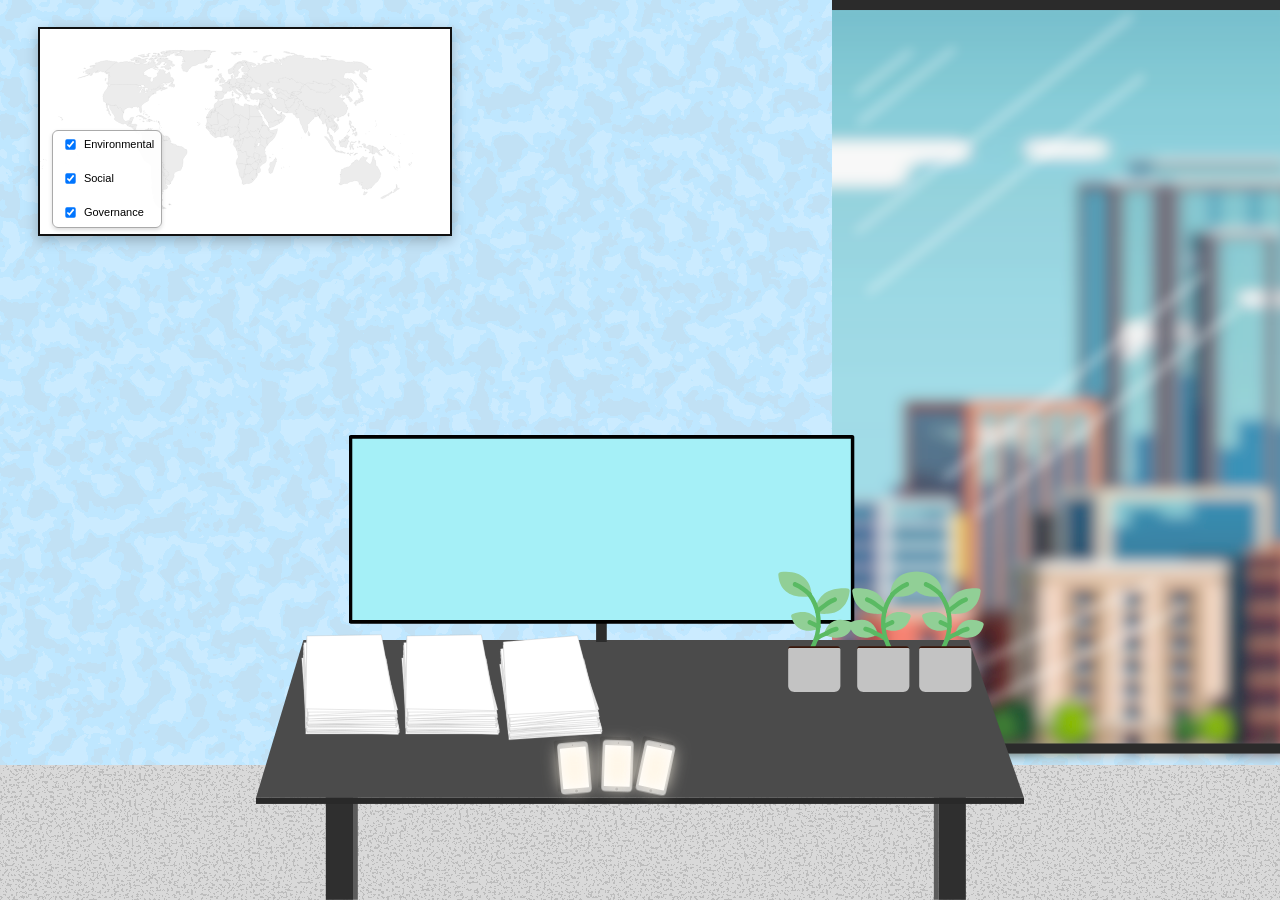
<file: index.html>
<!DOCTYPE html>
<html lang="en">
  <head>
    <meta charset="utf-8" />
    <meta name="viewport" content="width=device-width,initial-scale=1" />
    <link rel="stylesheet" href="Styles/style.css" />
    <title>ESG</title>
    <script src="https://d3js.org/d3.v7.min.js"></script>
  </head>
  <body>
    <div class="fixed-scene">
      
    </div>
    <!-- Background -->
    <div class="bg" aria-hidden="true">
      <img class="bg-piece wall" src="img/Wall.svg" alt="" />
      <img class="bg-piece window" src="img/Window.svg" alt="" />
      <img class="bg-piece floor" src="img/Floor.svg" alt="" />
    </div>

    <!-- Stuff on top -->
    <main class="content">
      <div class="desk-setup">
        <img src="img/Desk.svg" alt="Desk" class="desk" />
        <img src="img/Monitor.svg" alt="Monitor" class="monitor" />
        <object
          data="img/Plant1.svg"
          type="image/svg+xml"
          class="plant1"
        ></object>
        <object
          data="img/Plant2.svg"
          type="image/svg+xml"
          class="plant2"
        ></object>
        <object
          data="img/Plant3.svg"
          type="image/svg+xml"
          class="plant3"
        ></object>
        <object
          data="img/Paper1.svg"
          type="image/svg+xml"
          class="paper1"
        ></object>
        <object
          data="img/Paper2.svg"
          type="image/svg+xml"
          class="paper2"
        ></object>
        <object
          data="img/Paper3.svg"
          type="image/svg+xml"
          class="paper3"
        ></object>
        <object
          data="img/Phone1.svg"
          type="image/svg+xml"
          class="phone1"
        ></object>
        <object
          data="img/Phone2.svg"
          type="image/svg+xml"
          class="phone2"
        ></object>
        <object
          data="img/Phone3.svg"
          type="image/svg+xml"
          class="phone3"
        ></object>
      </div>
      <div class="map-container">
        <object
          id="worldMap"
          data="img/world.svg"
          type="image/svg+xml"
        ></object>
        <div class="controls">
          <label
            ><input type="checkbox" id="cb-env" checked /> Environmental</label
          ><br />
          <label><input type="checkbox" id="cb-soc" checked /> Social</label
          ><br />
          <label
            ><input type="checkbox" id="cb-gov" checked /> Governance</label
          >
        </div>
      </div>
    </main>

    <script src="./Scripts/script.js"></script>
  </body>
</html>
</file>
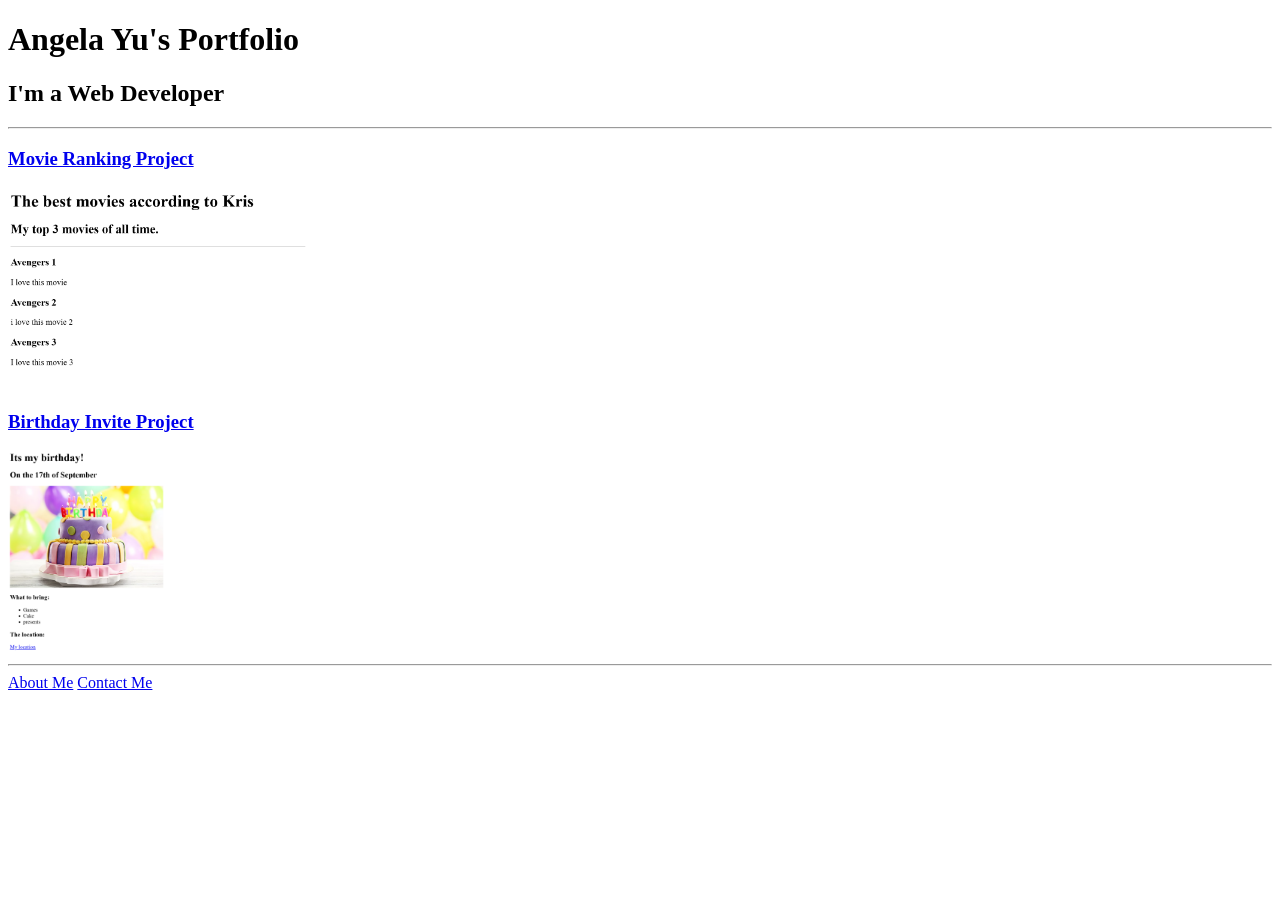
<file: solution.html>
<!DOCTYPE html>
<html lang="en">

<head>
  <meta charset="UTF-8">
  <title>Angela's Portfolio</title>
</head>

<body>
  <h1>Angela Yu's Portfolio</h1>
  <h2>I'm a Web Developer</h2>
  <hr />
  <h3><a href="./public/movie-ranking.html">Movie Ranking Project</a></h3>
  <img src="./assets/images/movie-ranking.png" height="200" alt="movie ranking project preview"/>
  <h3><a href="./public/birthday-invite.html">Birthday Invite Project</a></h3>
  <img src="./assets/images/birthday-invite.png" height="200" alt="birthday invite project preview"/>
  <hr />
  <a href="./public/about.html">About Me</a>
  <a href="./public/contact.html">Contact Me</a>
</body>

</html>
</file>
<file: Styles/style.css>
html,
body {
  height: 100%;
  margin: 0;
}

.bg {
  position: fixed;
  inset: 0;
  z-index: 0;
  pointer-events: auto;
  overflow: hidden;
  background-color: #202020;
}

.bg-piece {
  position: absolute;
  display: block;
  object-fit: cover;
  width: auto;
  height: auto;
  pointer-events: auto;
  user-select: none;
  -webkit-user-drag: none;
  -webkit-user-select: none;
  -moz-user-select: none;
  -ms-user-select: none;
}

.bg .wall {
  left: 0;
  top: 100;
  width: 100%;
  height: 85%;
}

.bg .window {
  right: 0;
  top: 0;
  width: 35%;
  height: 85%;
}

.bg .floor {
  left: 0;
  right: 0;
  bottom: 0;
  height: 15%;
  width: 100%;
}

.content {
  z-index: 1;
  position: relative;
  height: 100%;
  width: 100%;
  pointer-events: auto;
  user-select: none;
  -webkit-user-drag: none;
  -webkit-user-select: none;
  -moz-user-select: none;
  -ms-user-select: none;
}

.desk-setup {
  position: absolute;
  bottom: 0;
  left: 50%;
  transform: translateX(-50%);
  width: 60%;
}

.desk {
  display: block;
  width: 100%;
}

.monitor {
  position: absolute;
  bottom: 99%;
  left: 45%;
  transform: translateX(-50%);
  width: 66%;
}

.phone1 {
  position: absolute;
  bottom: 33%;
  right: 53.5%;
  width: 10%;
  rotate: -5deg;
}
.phone2 {
  position: absolute;
  bottom: 34%;
  right: 48%;
  width: 10%;
  rotate: 2deg;
}
.phone3 {
  position: absolute;
  bottom: 33%;
  right: 43%;
  width: 10%;
  rotate: 12deg;
}
.paper1 {
  position: absolute;
  bottom: 41%;
  left: 0%;
  width: 24%;
  rotate: 0deg;
  pointer-events: auto 
}

.paper2 {
  position: absolute;
  bottom: 41%;
  left: 13%;
  width: 24%;
  rotate: 0deg;
}
.paper3 {
  position: absolute;
  bottom: 40%;
  left: 26%;
  width: 24%;
  rotate: -4deg;
}
.plant1 {
  position: absolute;
  bottom: 80%;
  right: 22%;
  width: 10%;
}
.plant2 {
  position: absolute;
  bottom: 80%;
  right: 13%;
  width: 10%;
}
.plant3 {
  position: absolute;
  bottom: 80%;
  right: 5%;
  width: 10%;
}

.map-container {
  position: relative;
  top: 3%;
  left: 3%;
  width: 32vw;
  max-width: 720px;
  aspect-ratio: 2 / 1;
  border: 2px solid #111;
  border-radius: 0px;
  overflow: hidden;
  background: #fff;
  box-shadow: 0 4px 12px rgba(0, 0, 0, 0.25);
  z-index: 10;
  overflow: visible;
  transform-origin: top left;
  will-change: transform;
}

#worldMap {
  position: absolute;
  width: 100%;
  height: 100%;
  display: block;
  object-fit: contain;
  resize: none !important;
  transform: translateY(10%);
  transition: transform 0.4s ease, box-shadow 0.4s ease;
  transform-origin: center center;
  pointer-events: none;
  user-select: none;
  -webkit-user-select: none;
  -moz-user-select: none;
  -ms-user-select: none;
  -webkit-user-drag: none;
}

.controls {
  position: absolute;
  bottom: 3%;
  left: 3%;
  background: rgba(255, 255, 255, 0.92);
  border: 1px solid #aaa;
  border-radius: 6px;
  padding: 0.3em 0.6em;
  box-shadow: 0 2px 4px rgba(0, 0, 0, 0.15);
  font-size: clamp(11px, 0.85vw, 14px);
  line-height: 1.2;
  width: auto;
  pointer-events: auto;
  font-family: "Lato", "Helvetica Neue", Helvetica, Arial, sans-serif;
}

.controls label {
  display: flex;
  align-items: center;
  gap: 4px;
  margin: 1px 0;
  white-space: nowrap;
}

.controls input {
  transform: scale(0.8);
}

/* .popup {
  position: absolute;
  background: #808080;
  border-radius: 8px;
  width: 120px;
  height: 80px;
  display: none;
  z-index: 999;
  box-shadow: 0 4px 10px rgba(0,0,0,0.3);
  margin-left: -12%;
  cursor: pointer;
} */


.desk,
.paper1,
.paper2,
.paper3,
.plant1,
.plant2,
.plant3,
.phone1,
.phone2,
.phone3 {
  pointer-events: auto !important;
  transition: filter 0.3s ease;
  /* cursor: pointer !important; */
}

.paper1:hover, .paper2:hover, .paper3:hover, .plant1:hover, .plant2:hover, .plant3:hover, .phone1:hover, .phone2:hover, .phone3:hover{
  cursor: pointer;
  z-index: 10;
  filter: brightness(0.85);
}


.map-zoom-lens {
  position: absolute;
  width: 180px;
  height: 180px;
  border-radius: 50%;
  overflow: hidden;
  pointer-events: none;
  border: 2px solid rgba(0, 0, 0, 0.3);
  box-shadow: 0 4px 10px rgba(0, 0, 0, 0.4);
  opacity: 0;
  transition: opacity 0.25s ease-in-out;
  z-index: 999;
}

.map-zoom-lens img {
  position: absolute;
  user-select: none;
  pointer-events: none;
  transform-origin: top left;
  width: 150px;
  height:150px;
}

.map-hover-layer {
  position: absolute;
  inset: 0;
  z-index: 20; 
  background: transparent;
  cursor: none; 
}


.popup {
  position: absolute;
  display: none;                /* shown via JS */
  z-index: 1000;
  background: rgba(255,255,255,0.97);
  border: 1px solid #bdbdbd;
  border-radius: 10px;
  box-shadow: 0 6px 20px rgba(0,0,0,0.25);
  padding: 0.75rem 0.9rem;
  width: clamp(180px, 14vw, 260px);     /* scales with viewport */
  pointer-events: auto;
}

.popup h4 {
  margin: 0 0 0.5rem 0;
  font: 600 clamp(12px, 1.1vw, 14px)/1.2 "Lato", system-ui, -apple-system, Segoe UI, Roboto, Arial, sans-serif;
  color: #222;
}

.popup .bars {
  display: grid;
  grid-auto-flow: column;
  grid-auto-columns: 1fr;
  gap: clamp(8px, 0.9vw, 12px);
  align-items: end;             /* align bars on baseline */
  height: clamp(90px, 12vw, 140px); /* chart area height scales */
}

.popup .bar {
  display: grid;
  grid-template-rows: 1fr auto;
  gap: 6px;
}

.popup .bar .col {
  border-radius: 4px;
  background: #dcdcdc;          /* default gray; NL overridden to blue */
  transition: transform 0.15s ease;
}

.popup .bar .col:hover {
  transform: translateY(-3px);
}

.popup .bar label {
  text-align: center;
  font-size: clamp(10px, 0.9vw, 12px);
  color: #333;
  white-space: nowrap;
  overflow: hidden;
  text-overflow: ellipsis;
}

.popup .note {
  margin-top: 0.4rem;
  font-size: clamp(9px, 0.85vw, 11px);
  color: #666;
}

html {
  zoom: 100%; /* locks global zoom baseline */
}


/* .popup .bar:nth-child(2) {
  border: 3px solid #2196f3; 
  background-color: white;
} */
</file>
